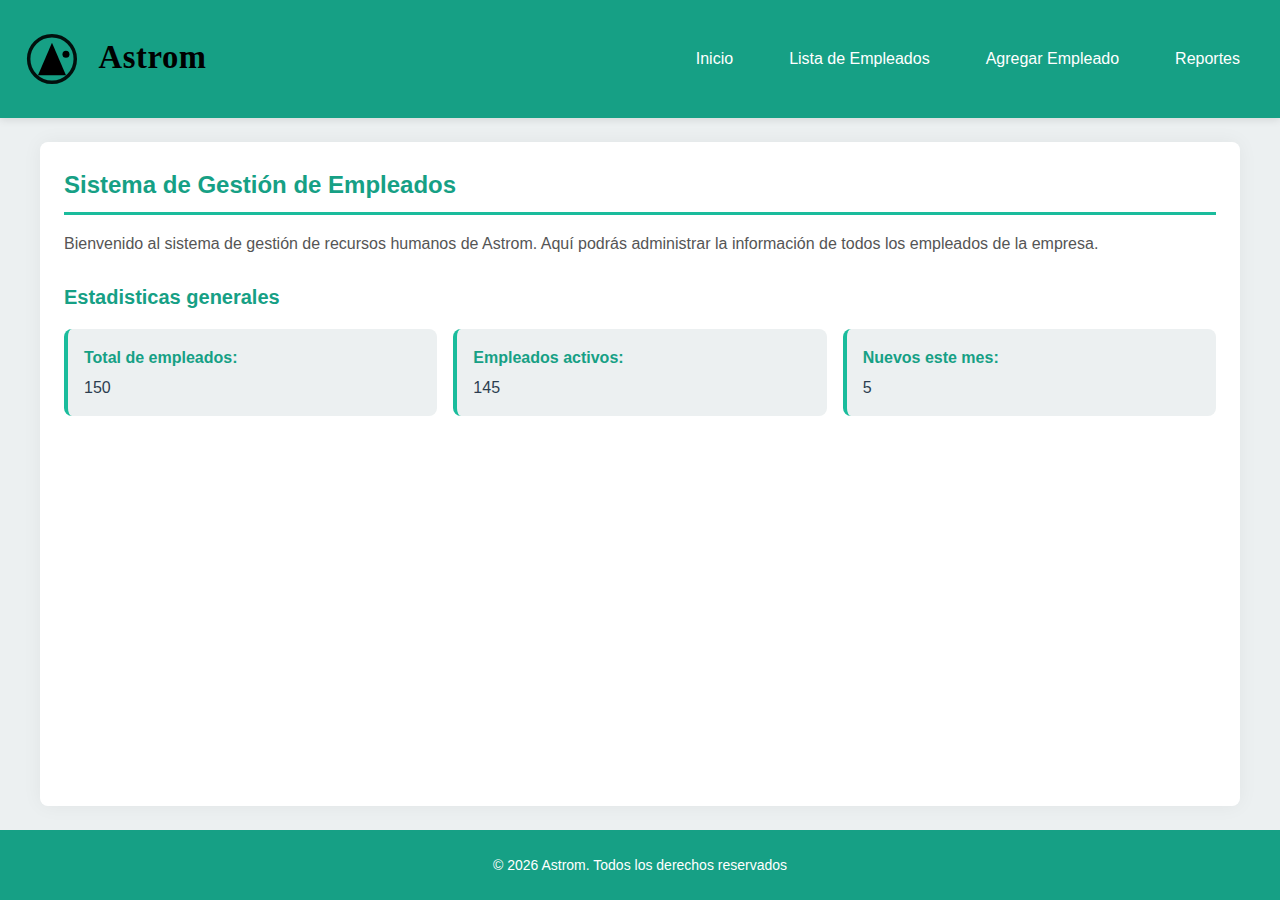
<file: index.html>
<!DOCTYPE html>
<html lang="es">

<head>
    <meta charset="UTF-8">
    <meta name="viewport" content="width=device-width, initial-scale=1.0">
    <link rel="stylesheet" href="css/index.css">
    <link rel="icon" type="image/svg+xml" href="favicon.svg" >
    <title>Sistema de Gestión de Empleados - Astrom</title>
</head>

<body>
    <header>
        <img src="svg/astrom_logo.svg" alt="Astrom" height="70">
        <nav>
            <ul>
                <li><a href="index.html">Inicio</a></li>
                <li><a href="employees.html">Lista de Empleados</a></li>
                <li><a href="add-employee.html">Agregar Empleado</a></li>
                <li><a href="report.html">Reportes</a></li>
            </ul>
        </nav>
    </header>
    <main>
        <article>
            <h2>Sistema de Gestión de Empleados</h2>
            <p>Bienvenido al sistema de gestión de recursos humanos de Astrom.
                Aquí podrás administrar la información de todos los empleados de la empresa.</p>
        </article>

        <section>
            <h3>Estadisticas generales</h3>
            <div>
                <p><strong>Total de empleados: </strong>150</p>
                <p><strong>Empleados activos: </strong>145</p>
                <p><strong>Nuevos este mes: </strong>5</p>
            </div>
        </section>
    </main>
    <footer>
        <p>&copy; 2026 Astrom. Todos los derechos reservados</p>
    </footer>
</body>

</html>
</file>
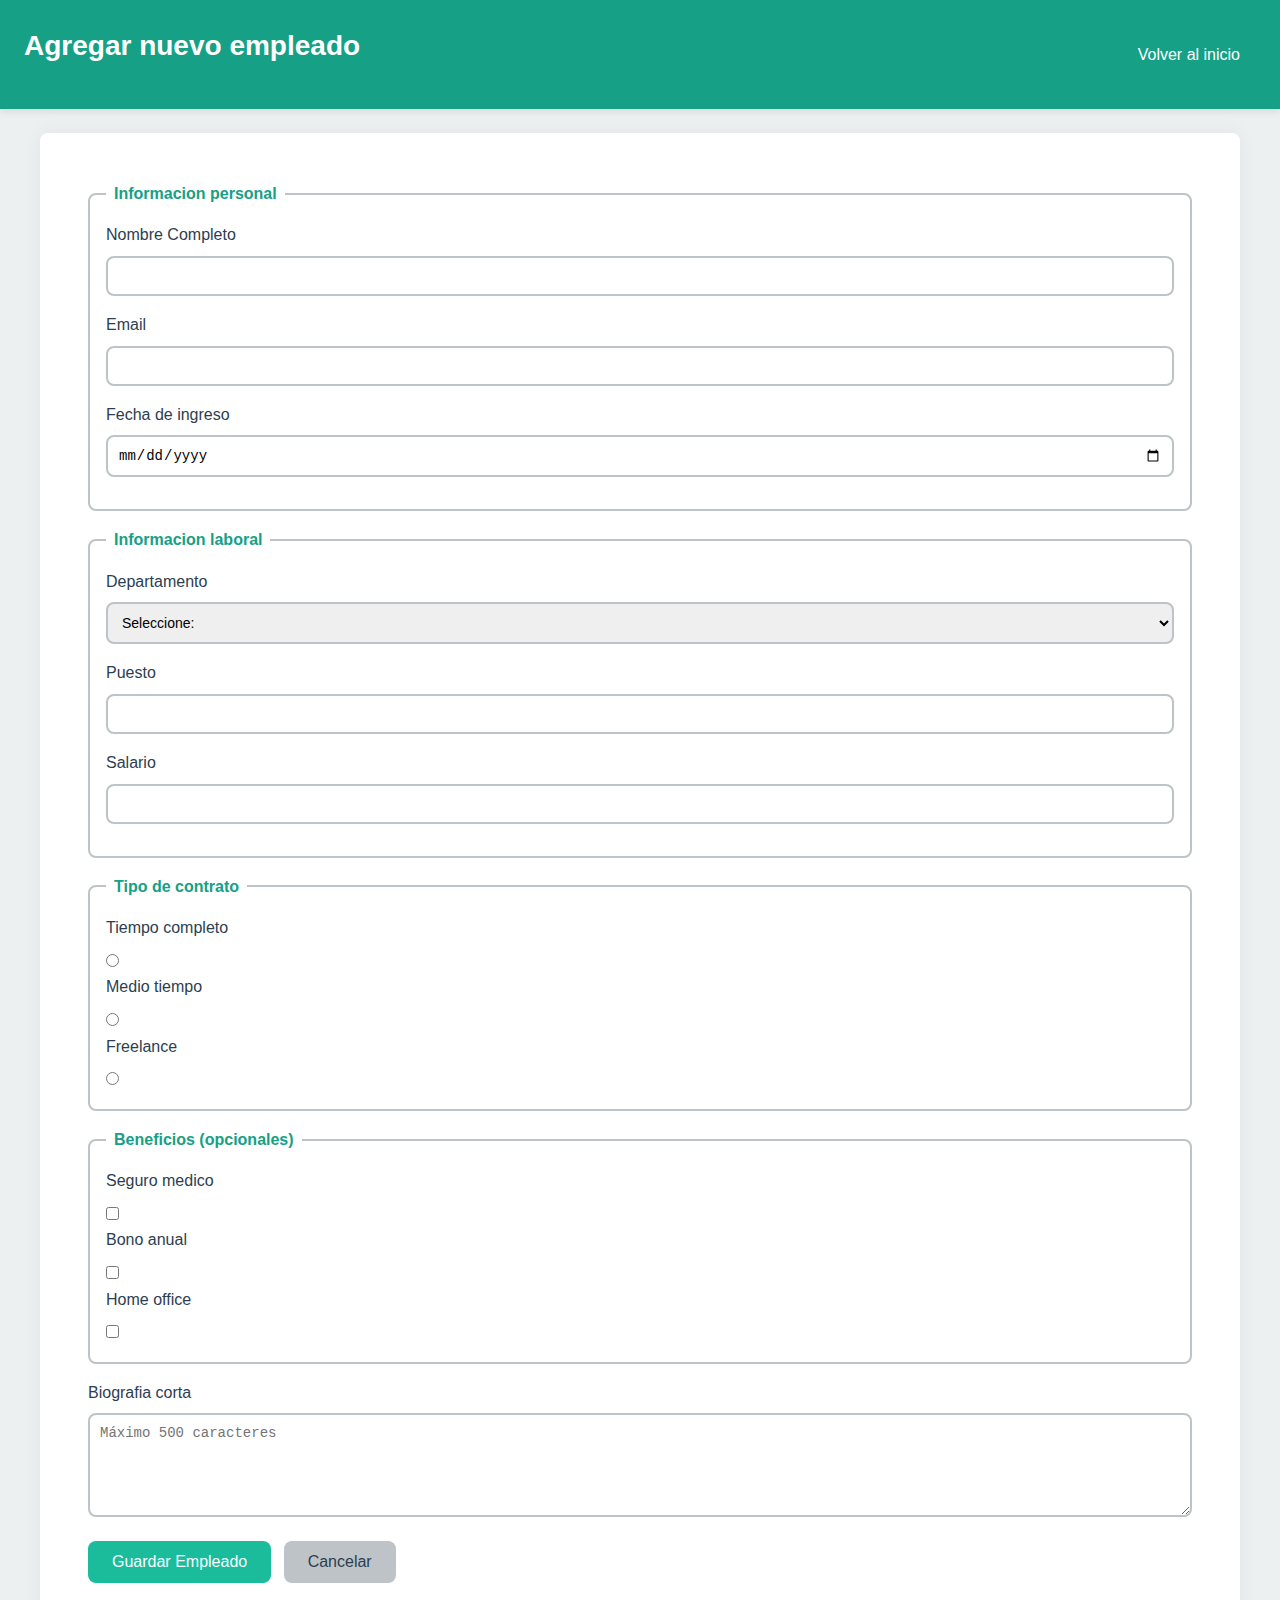
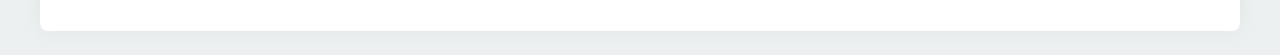
<file: add-employee.html>
<!DOCTYPE html>
<html lang="es">

<head>
    <meta charset="UTF-8">
    <meta name="viewport" content="width=device-width, initial-scale=1.0">
    <link rel="stylesheet" href="css/index.css">
    <title>Agregar empleado - Astrom</title>
</head>

<body>
    <header>
        <h1>Agregar nuevo empleado</h1>
        <nav>
            <a href="index.html">Volver al inicio</a>
        </nav>
    </header>

    <main>
        <form action="/empleados" method="post">

            <!-- informacion personal -->
            <fieldset>
                <legend>Informacion personal</legend>

                <label for="nombre_completo">Nombre Completo</label>
                <input type="text" id="nombre_completo" name="nombre_completo" required>

                <label for="email_corporativo">Email</label>
                <input type="email" id="email_corporativo" name="email_corporativo" required>

                <label for="fecha_ingreso">Fecha de ingreso</label>
                <input type="date" id="fecha_ingreso" name="fecha_ingreso" required>
            </fieldset>

            <!-- informacion laboral -->
            <fieldset>
                <legend>Informacion laboral</legend>

                <label for="departamento">Departamento</label>
                <select name="departamento" id="departamento">
                    <option value="">Seleccione:</option>
                    <option value="it">IT</option>
                    <option value="rrhh">RRHH</option>
                    <option value="ventas">Ventas</option>
                    <option value="Marketing">Marketing</option>
                </select>

                <label for="puesto">Puesto</label>
                <input type="text" id="puesto" name="puesto" required>

                <label for="salario">Salario</label>
                <input type="number" id="salario" name="salario" min="1000" required>
            </fieldset>

            <!-- tipo de contrato -->
            <fieldset>
                <legend>Tipo de contrato</legend>

                <label for="tiempo_completo">Tiempo completo</label>
                <input type="radio" id="tiempo_completo" name="tipo_contrato" value="completo" required>

                <label for="medio_tiempo">Medio tiempo</label>
                <input type="radio" id="medio_tiempo" name="tipo_contrato" value="medio">

                <label for="freelance">Freelance</label>
                <input type="radio" id="freelance" name="tipo_contrato" value="freelance">
            </fieldset>

            <!-- beneficios -->
            <fieldset>
                <legend>Beneficios (opcionales)</legend>

                <label for="seguro_medico">Seguro medico</label>
                <input type="checkbox" id="seguro_medico" name="beneficios" value="seguro">

                <label for="bono_anual">Bono anual</label>
                <input type="checkbox" id="bono_anual" name="beneficios" value="bono">

                <label for="home_office">Home office</label>
                <input type="checkbox" id="home_office" name="beneficios" value="home_office">
            </fieldset>

            <!-- biografia -->
            <label for="biografia">Biografia corta</label>
            <textarea name="biografia" id="biografia" rows="5" maxlength="500"
                placeholder="Máximo 500 caracteres"></textarea>

            <!-- botones -->
            <button type="submit">Guardar Empleado</button>
            <button type="reset">Cancelar</button>
        </form>
    </main>
</body>

</html>
</file>
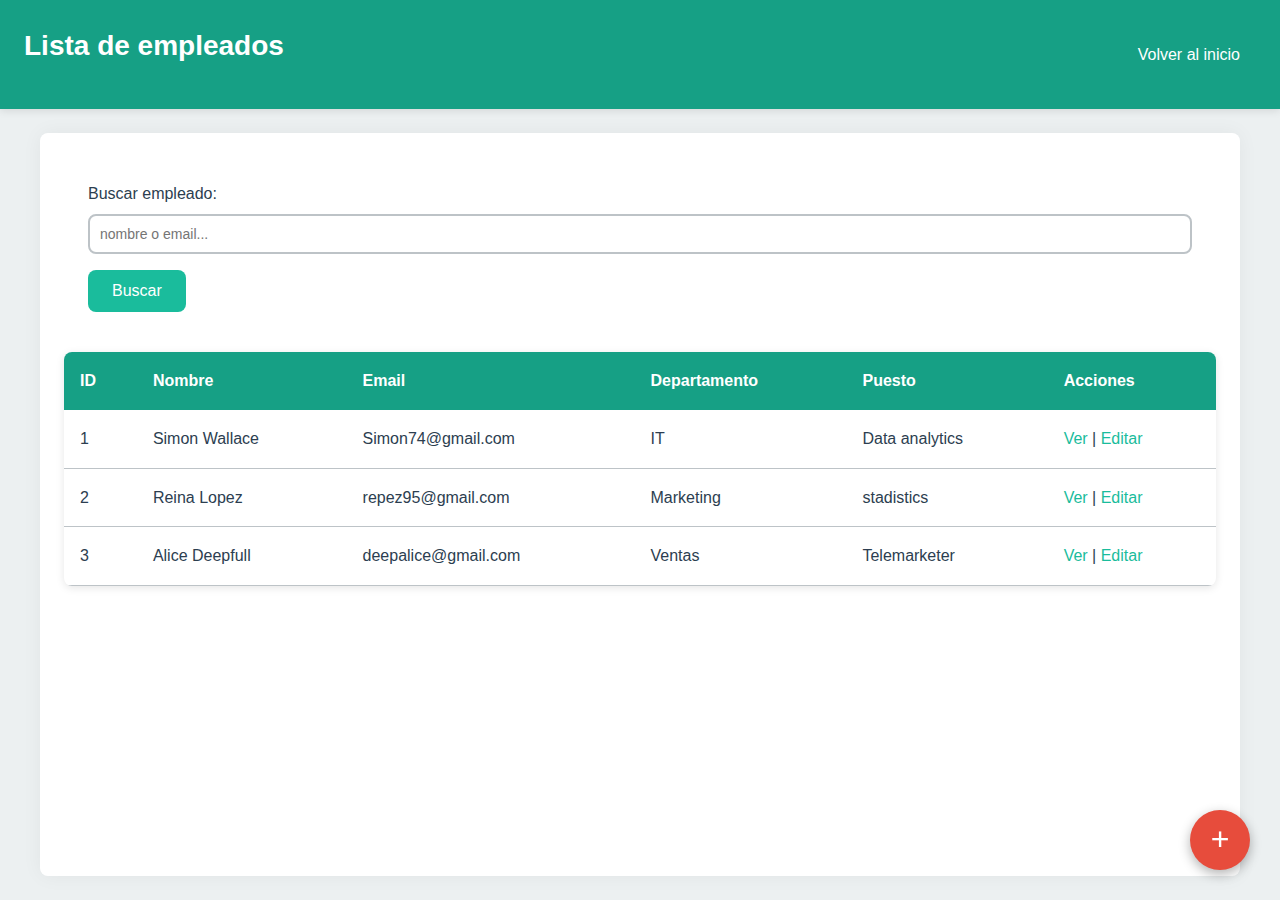
<file: employees.html>
<!DOCTYPE html>
<html lang="es">

<head>
    <meta charset="UTF-8">
    <meta name="viewport" content="width=device-width, initial-scale=1.0">
    <link rel="stylesheet" href="css/index.css">
    <title>Lista de empleados - Astrom</title>
</head>

<body>
    <header>
        <h1>Lista de empleados</h1>
        <nav>
            <a href="index.html">Volver al inicio</a>
        </nav>
    </header>

    <main>
        <!-- barra de acciones -->
        <section>
            <form action="/buscar" method="get">
                <label for="search">Buscar empleado:</label>
                <input type="text" name="q" id="search" placeholder="nombre o email...">
                <button type="submit">Buscar</button>
            </form>
        </section>

        <!-- tabla de empleados -->
        <table>
            <thead>
                <tr>
                    <th>ID</th>
                    <th>Nombre</th>
                    <th>Email</th>
                    <th>Departamento</th>
                    <th>Puesto</th>
                    <th>Acciones</th>
                </tr>
            </thead>
            <tbody>
                <tr>
                    <td>1</td>
                    <td>Simon Wallace</td>
                    <td>Simon74@gmail.com</td>
                    <td>IT</td>
                    <td>Data analytics</td>
                    <td>
                        <a href="employee-detail.html?id=1">Ver</a> |
                        <a href="edit-employee.html?id=1">Editar</a>
                    </td>
                </tr>
                <tr>
                    <td>2</td>
                    <td>Reina Lopez</td>
                    <td>repez95@gmail.com</td>
                    <td>Marketing</td>
                    <td>stadistics</td>
                    <td>
                        <a href="employee-detail.html?id=2">Ver</a> |
                        <a href="edit-employee.html?id=2">Editar</a>
                    </td>
                </tr>
                <tr>
                    <td>3</td>
                    <td>Alice Deepfull</td>
                    <td>deepalice@gmail.com</td>
                    <td>Ventas</td>
                    <td>Telemarketer</td>
                    <td>
                        <a href="employee-detail.html?id=3">Ver</a> |
                        <a href="edit-employee.html?id=3">Editar</a>
                    </td>
                </tr>
            </tbody>
        </table>
    </main>

    <a href="add-employee.html" class="fab">+</a>
</body>

</html>
</file>
<file: css/index.css>
/* ============================================
SISTEMA DE GESTIÓN DE EMPLEADOS - ASTROM
Estilos CSS Base
============================================ */

/* === RESET Y BOX-SIZING === */
* {
    margin: 0;
    padding: 0;
    box-sizing: border-box;
}

/* === variables === */
:root {
    --color-primary: #16a085;
    --color-secondary: #1abc9c;
    --color-accent: #e74c3c;
    --color-success: #27ae60;
    --color-background: #ecf0f1;
    --color-text: #2c3e50;
    --color-border: #bdc3c7;
    --font-main: 'Segoe UI', Tahoma, Geneva, Verdana, sans-serif;
    --border-radius: 8px;
    --spacing-small: 8px;
    --spacing-medium: 16px;
    --spacing-large: 24px;
}

/* ================== */
/* estilos generales */
/* ================== */
body {
    font-family: var(--font-main);
    color: var(--color-text);
    background-color: var(--color-background);
    line-height: 1.6;
    min-height: 100vh;
    display: flex;
    flex-direction: column;
}

/* header */
header {
    display: flex;
    align-items: center;
    justify-content: space-between;
    gap: var(--spacing-large);

    background-color: var(--color-primary);
    color: white;
    padding: var(--spacing-large);
    box-shadow: 0 2px 8px rgba(0, 0, 0, 0.1);
}

header h1 {
    font-size: 28px;
    margin-bottom: var(--spacing-medium);
    font-weight: 600;
}

/* logo */
.logo {
    width: auto;
    max-width: 370px;
    /* CLAVE */
    flex-shrink: 0;
}

/* círculo animado en loop con pausa */
.logo-ring {
    stroke-dasharray: 126;
    stroke-dashoffset: 126;
    animation: ringLoop 8.5s linear infinite;
}

/*
0%   → vacío
45%  → se dibuja
70%  → queda completo (pausa)
100% → vuelve a empezar
*/
@keyframes ringLoop {
    0% {
        stroke-dashoffset: 126;
    }

    30% {
        stroke-dashoffset: 0;
    }

    60% {
        stroke-dashoffset: 0;
    }

    90% {
        stroke-dashoffset: -126;
    }

    100% {
        stroke-dashoffset: -126;
    }
}

/* navegacion */
nav {
    margin-left: auto;
}

nav ul {
    list-style: none;
    display: flex;
    gap: var(--spacing-large);
    flex-wrap: wrap;
}

nav ul li {
    display: inline;
}

nav a {
    color: white;
    text-decoration: none;
    padding: var(--spacing-small) var(--spacing-medium);
    border-radius: var(--border-radius);
    transition: background-color 0.3s ease;
    display: inline-block;
}

nav a:hover {
    background-color: var(--color-secondary);
}

/* main content */
main {
    flex: 1;
    max-width: 1200px;
    width: 100%;
    margin: 0 auto;
    padding: var(--spacing-large);
    background-color: white;
    box-shadow: 0 0 20px rgba(0, 0, 0, 0.05);
    margin-top: var(--spacing-large);
    margin-bottom: var(--spacing-large);
    border-radius: var(--border-radius);
}

article {
    margin-bottom: var(--spacing-large);
}

article h2 {
    color: var(--color-primary);
    font-size: 24px;
    margin-bottom: var(--spacing-medium);
    border-bottom: 3px solid var(--color-secondary);
    padding-bottom: var(--spacing-small);
}

article p {
    font-size: 16px;
    color: #555;
    margin-bottom: var(--spacing-medium);
}

/* estadisticas */
section h3 {
    color: var(--color-primary);
    font-size: 20px;
    margin-bottom: var(--spacing-medium);
}

section div {
    display: grid;
    grid-template-columns: repeat(auto-fit, minmax(250px, 1fr));
    gap: var(--spacing-medium);
    margin-top: var(--spacing-medium);
}

section p {
    background-color: var(--color-background);
    padding: var(--spacing-medium);
    border-radius: var(--border-radius);
    border-left: 4px solid var(--color-secondary);
    font-size: 16px;
}

section strong {
    color: var(--color-primary);
    display: block;
    margin-bottom: 4px;
}

/* footer */
footer {
    background-color: var(--color-primary);
    color: white;
    text-align: center;
    padding: var(--spacing-large);
    margin-top: auto;
}

footer p {
    font-size: 14px;
}

/* === RESPONSIVE DESIGN === */
@media (max-width: 768px) {
    header {
        flex-direction: column;
        align-items: flex-start;
    }
    header h1 {
            font-size: 22px;
        }
    
    nav ul {
        width: 100%;
        justify-content: flex-start;
        flex-direction: column;
        gap: var(--spacing-small);
        }
    
    main {
            margin: var(--spacing-medium);
            padding: var(--spacing-medium);
        }
    
    section div {
            grid-template-columns: 1fr;
        }
}
@media (prefers-reduced-motion: reduce) {
    .logo-ring {
        animation: none;
        stroke-dashoffset: 0;
    }
}

 /* ============== */
/* === tablas === */
/* ============== */
table {
    width: 100%;
    border-collapse: collapse;
    margin-top: var(--spacing-medium);
    background-color: white;
    box-shadow: 0 2px 8px rgba(0, 0, 0, 0.1);
    border-radius: var(--border-radius);
    overflow: hidden;
}

thead {
    background-color: var(--color-primary);
    color: white;
}

thead th {
    padding: var(--spacing-medium);
    text-align: left;
    font-weight: 600;
}

tbody tr {
    border-bottom: 1px solid var(--color-border);
    transition: background-color 0.2s ease;
}

tbody tr:hover {
    background-color: var(--color-background);
}

tbody td {
    padding: var(--spacing-medium);
}

/* ========================= */
/* === enlaces de tabla === */
/* ========================= */
tbody a {
    color: var(--color-secondary);
    text-decoration: none;
    font-weight: 500;
}

tbody a:hover {
    text-decoration: underline;
}

/* =================== */
/* === formularios === */
/* =================== */
form {
    background-color: white;
    padding: var(--spacing-large);
    border-radius: var(--border-radius);
}

fieldset {
    border: 2px solid var(--color-border);
    border-radius: var(--border-radius);
    padding: var(--spacing-medium);
    margin-bottom: var(--spacing-medium);
}

legend {
    font-weight: 600;
    color: var(--color-primary);
    padding: 0 var(--spacing-small);
}

label {
    display: block;
    margin-bottom: var(--spacing-small);
    color: var(--color-text);
    font-weight: 500;
}

input[type="text"],
input[type="email"],
input[type="date"],
input[type="number"],
select,
textarea {
    width: 100%;
    padding: 10px;
    border: 2px solid var(--color-border);
    border-radius: var(--border-radius);
    font-size: 14px;
    margin-bottom: var(--spacing-medium);
    transition: border-color 0.3s ease;
}

input:focus,
select:focus,
textarea:focus {
    outline: none;
    border-color: var(--color-secondary);
}

/* radio buttons y checkboxes */
input[type="radio"],
input[type="checkbox"] {
    margin-right: var(--spacing-small);
}

/* botones */
button {
    background-color: var(--color-secondary);
    color: white;
    padding: 12px 24px;
    border: none;
    border-radius: var(--border-radius);
    font-size: 16px;
    cursor: pointer;
    transition: background-color 0.3s ease;
    margin-right: var(--spacing-small);
}

button:hover {
    background-color: var(--color-primary);
}

button[type="reset"] {
    background-color: var(--color-border);
    color: var(--color-text);
}

button[type="reset"]:hover {
    background-color: #95a5a6;
}

.fab {
    position: fixed;
    bottom: 30px;
    right: 30px;
    width: 60px;
    height: 60px;
    background-color: var(--color-accent);
    color: white;
    border-radius: 50%;
    display: flex;
    align-items: center;
    justify-content: center;
    font-size: 32px;
    text-decoration: none;
    box-shadow: 0 4px 12px rgba(0, 0, 0, 0.3);
    transition: all 0.3s ease;
}

.fab:hover {
    transform: scale(1.1) rotate(90deg);
    box-shadow: 0 6px 20px rgba(0, 0, 0, 0.4);
}
</file>
